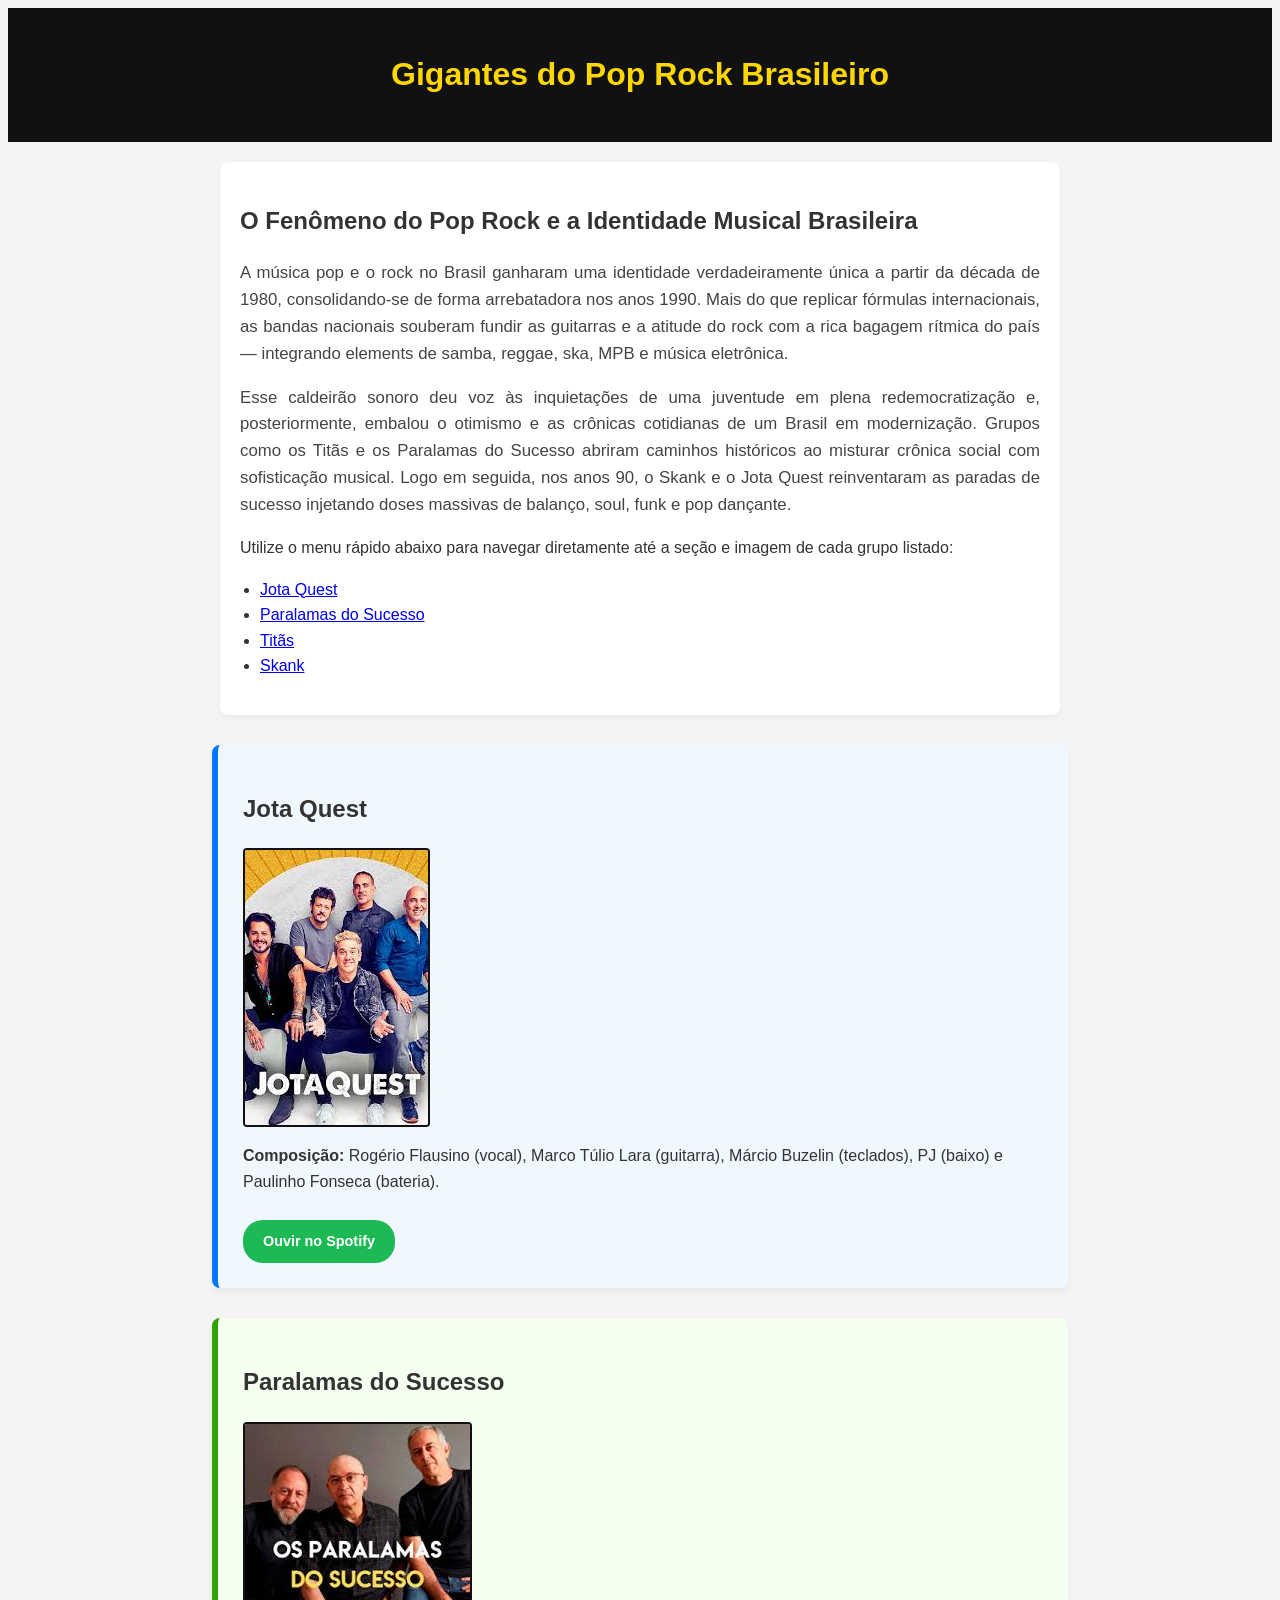
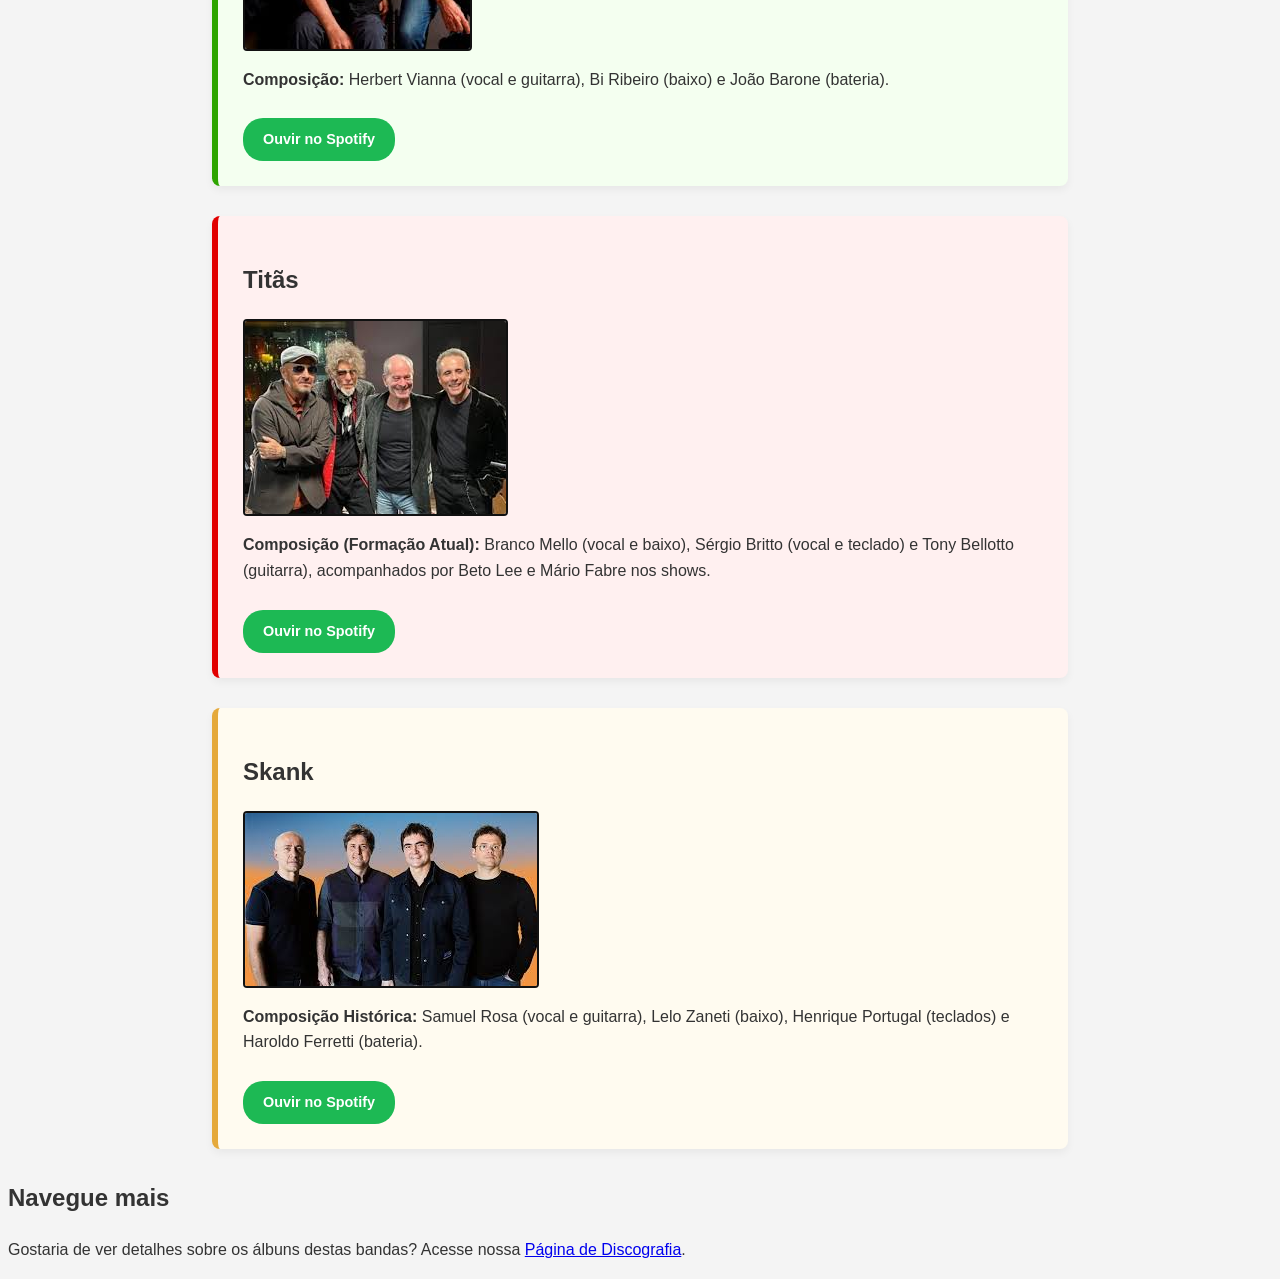
<file: index.html>
<!DOCTYPE html>
<html lang="pt-BR">
<head>
    <meta charset="UTF-8">
    <meta name="viewport" content="width=device-width, initial-scale=1.0">
    <title>Pop Rock Nacional</title>
    <link rel="stylesheet" href="estilos.css">
</head>
<body>

    <!-- Seletor de ID -->
    <header id="cabecalho-principal">
        <h1>Gigantes do Pop Rock Brasileiro</h1>
    </header>

    <main>
        <!-- Seletor de Classe -->
        <section class="introducao">
            <h2>O Fenômeno do Pop Rock e a Identidade Musical Brasileira</h2>
            
            <p class="texto-contexto">
                A música pop e o rock no Brasil ganharam uma identidade verdadeiramente única a partir da década de 1980, consolidando-se de forma arrebatadora nos anos 1990. Mais do que replicar fórmulas internacionais, as bandas nacionais souberam fundir as guitarras e a atitude do rock com a rica bagagem rítmica do país — integrando elements de samba, reggae, ska, MPB e música eletrônica. 
            </p>
            
            <p class="texto-contexto">
                Esse caldeirão sonoro deu voz às inquietações de uma juventude em plena redemocratização e, posteriormente, embalou o otimismo e as crônicas cotidianas de um Brasil em modernização. Grupos como os Titãs e os Paralamas do Sucesso abriram caminhos históricos ao misturar crônica social com sofisticação musical. Logo em seguida, nos anos 90, o Skank e o Jota Quest reinventaram as paradas de sucesso injetando doses massivas de balanço, soul, funk e pop dançante.
            </p>

            <p>Utilize o menu rápido abaixo para navegar diretamente até a seção e imagem de cada grupo listado:</p>
            
            <!-- Uso de Lista -->
            <ul class="lista-bandas">
                <li><a href="#jota">Jota Quest</a></li>
                <li><a href="#paralamas">Paralamas do Sucesso</a></li>
                <li><a href="#titas">Titãs</a></li>
                <li><a href="#skank">Skank</a></li>
            </ul>
        </section>

        <!-- Seções individuais com Cores Exclusivas, Fotos e Links do Spotify -->
        <section id="jota" class="perfil-banda banda-jota">
            <h2>Jota Quest</h2>
            <img src="https://chsspmw.github.io/Pop_Rock_Brasileiro/imagem/Jota_Quest.jpg" alt="Foto da banda Jota Quest" class="foto-grupo">
            <p><strong>Composição:</strong> Rogério Flausino (vocal), Marco Túlio Lara (guitarra), Márcio Buzelin (teclados), PJ (baixo) e Paulinho Fonseca (bateria).</p>
            <a href="https://spotify.com" target="_blank" class="botao-spotify">Ouvir no Spotify</a>
        </section>

        <section id="paralamas" class="perfil-banda banda-paralamas">
            <h2>Paralamas do Sucesso</h2>
            <img src="https://chsspmw.github.io/Pop_Rock_Brasileiro/imagem/paralamas.jpg" alt="Foto da banda Paralamas do Sucesso" class="foto-grupo">
            <p><strong>Composição:</strong> Herbert Vianna (vocal e guitarra), Bi Ribeiro (baixo) e João Barone (bateria).</p>
            <a href="https://spotify.com" target="_blank" class="botao-spotify">Ouvir no Spotify</a>
        </section>

        <section id="titas" class="perfil-banda banda-titas">
            <h2>Titãs</h2>
            <img src="https://chsspmw.github.io/Pop_Rock_Brasileiro/imagem/titas.jpg" alt="Foto da banda Titãs" class="foto-grupo">
            <p><strong>Composição (Formação Atual):</strong> Branco Mello (vocal e baixo), Sérgio Britto (vocal e teclado) e Tony Bellotto (guitarra), acompanhados por Beto Lee e Mário Fabre nos shows.</p>
            <a href="https://spotify.com" target="_blank" class="botao-spotify">Ouvir no Spotify</a>
        </section>

        <section id="skank" class="perfil-banda banda-skank">
            <h2>Skank</h2>
            <img src="https://chsspmw.github.io/Pop_Rock_Brasileiro/imagem/Skank.jpg" alt="Foto da banda Skank" class="foto-grupo">
            <p><strong>Composição Histórica:</strong> Samuel Rosa (vocal e guitarra), Lelo Zaneti (baixo), Henrique Portugal (teclados) e Haroldo Ferretti (bateria).</p>
            <a href="https://spotify.com" target="_blank" class="botao-spotify">Ouvir no Spotify</a>
        </section>

        <h2>Navegue mais</h2>
        <p>Gostaria de ver detalhes sobre os álbuns destas bandas? Acesse nossa <a href="albuns.html" class="link-navegacao">Página de Discografia</a>.</p>
    </main>

</body>
</html>
</file>
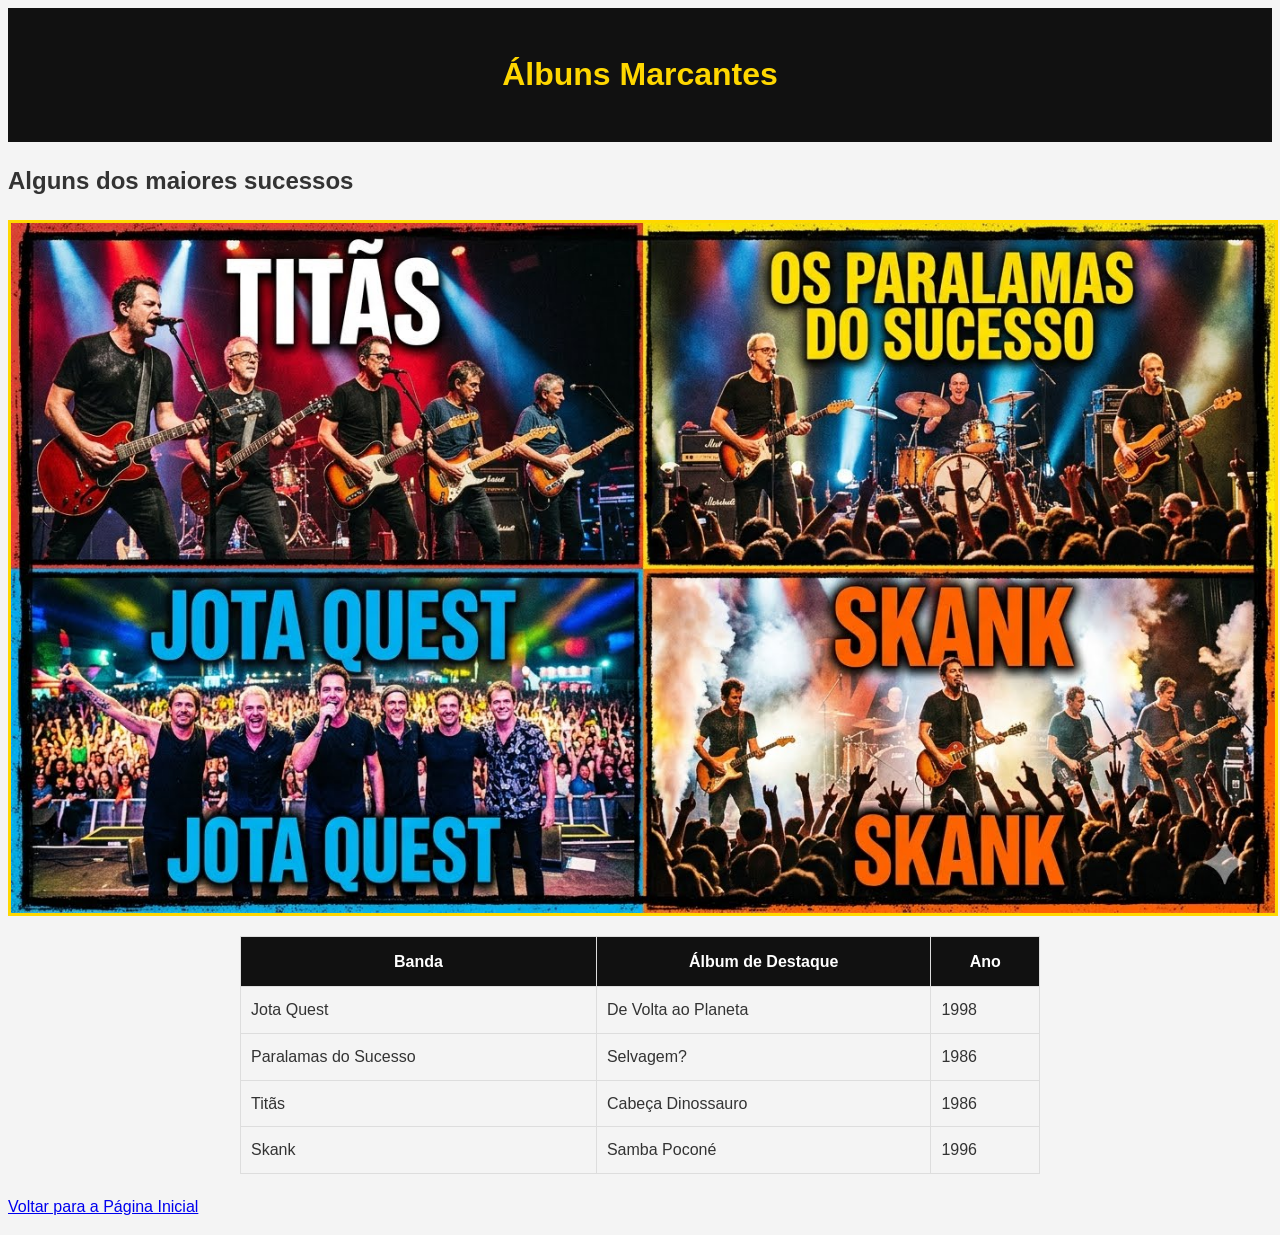
<file: albuns.html>
<!DOCTYPE html>
<html lang="pt-BR">
<head>
    <meta charset="UTF-8">
    <meta name="viewport" content="width=device-width, initial-scale=1.0">
    <title>Discografia - Pop Rock Nacional</title>
    <link rel="stylesheet" href="estilos.css">
</head>
<body>

    <header id="cabecalho-principal">
        <h1>Álbuns Marcantes</h1>
    </header>

    <main>
        <section class="conteudo-tabela">
            <h2>Alguns dos maiores sucessos</h2>
            
            <img src="https://chsspmw.github.io/Pop_Rock_Brasileiro/imagem/bandas_de_rock.jpg" alt="Montagem com bandas de pop rock brasileiras" class="imagem-destaque">

            <table>
                <thead>
                    <tr>
                        <th>Banda</th>
                        <th>Álbum de Destaque</th>
                        <th>Ano</th>
                    </tr>
                </thead>
                <tbody>
                    <tr>
                        <td>Jota Quest</td>
                        <td>De Volta ao Planeta</td>
                        <td>1998</td>
                    </tr>
                    <tr>
                        <td>Paralamas do Sucesso</td>
                        <td>Selvagem?</td>
                        <td>1986</td>
                    </tr>
                    <tr>
                        <td>Titãs</td>
                        <td>Cabeça Dinossauro</td>
                        <td>1986</td>
                    </tr>
                    <tr>
                        <td>Skank</td>
                        <td>Samba Poconé</td>
                        <td>1996</td>
                    </tr>
                </tbody>
            </table>
        </section>

        <p><a href="index.html" class="link-navegacao">Voltar para a Página Inicial</a></p>
    </main>

</body>
</html>
</file>
<file: estilos.css>
/* 1. SELETOR DE ELEMENTO: Estilo global */
body {
    font-family: Arial, sans-serif;
    background-color: #f4f4f4;
    color: #333;
    line-height: 1.6;
}

/* 2. SELETOR DE ID: Formata o cabeçalho único */
#cabecalho-principal {
    background-color: #111;
    color: #ffd700; /* Amarelo ouro */
    text-align: center;
    padding: 20px 0;
}

/* 3. SELETOR DE CLASSE: Bloco da introdução histórica */
.introducao {
    background-color: #fff;
    padding: 20px;
    margin: 20px auto;
    max-width: 800px;
    border-radius: 8px;
    box-shadow: 0 2px 5px rgba(0,0,0,0.05);
}

.texto-contexto {
    font-size: 1.05rem;
    text-align: justify;
    margin-bottom: 15px;
    color: #444;
}

.lista-bandas {
    padding-left: 20px;
    margin-top: 10px;
}

/* 4. PSEUDOCLASSE :hover: Efeito nos links de texto */
.lista-bandas a:hover, .link-navegacao:hover {
    color: #ff4500;
    text-decoration: underline;
    font-weight: bold;
}

/* 5. SELETOR DE CLASSE: Estrutura base das seções de perfil */
.perfil-banda {
    padding: 25px;
    margin: 30px auto;
    max-width: 800px;
    border-radius: 8px;
    box-shadow: 0 4px 8px rgba(0,0,0,0.05);
}

/* Sugestão 1: Cores de fundo personalizadas para cada grupo */
.banda-jota { background-color: #f0f7ff; border-left: 6px solid #0076ff; }       /* Azul Pop */
.banda-paralamas { background-color: #f4fff0; border-left: 6px solid #2ea400; }  /* Verde Ska/Reggae */
.banda-titas { background-color: #fff0f0; border-left: 6px solid #e10000; }      /* Vermelho Rock/Punk */
.banda-skank { background-color: #fffbf0; border-left: 6px solid #e5a93b; }      /* Amarelo Ouro/Samba-Rock */

.foto-grupo {
    display: block;
    max-width: 100%;
    height: auto;
    max-height: 350px;
    margin: 15px 0;
    border: 2px solid #111;
    border-radius: 4px;
}

/* Sugestão 2: Estilização do Botão do Spotify */
.botao-spotify {
    display: inline-block;
    background-color: #1DB954; /* Verde oficial Spotify */
    color: #ffffff;
    text-decoration: none;
    padding: 10px 20px;
    border-radius: 20px;
    font-weight: bold;
    font-size: 0.9rem;
    margin-top: 10px;
    transition: transform 0.2s, background-color 0.2s;
}

/* Pseudoclasse :hover para dar feedback visual interativo no botão */
.botao-spotify:hover {
    background-color: #1ed760;
    transform: scale(1.04);
}

/* Formatação padrão da Tabela da página 2 */
table {
    width: 100%;
    max-width: 800px;
    margin: 20px auto;
    border-collapse: collapse;
}

table, th, td {
    border: 1px solid #ddd;
}

th {
    background-color: #111;
    color: #fff;
    padding: 12px;
}

td {
    padding: 10px;
    text-align: left;
}

.imagem-destaque {
    display: block;
    max-width: 100%;
    height: auto;
    margin: 0 auto 20px auto;
    border: 3px solid #ffd700;
}
</file>
